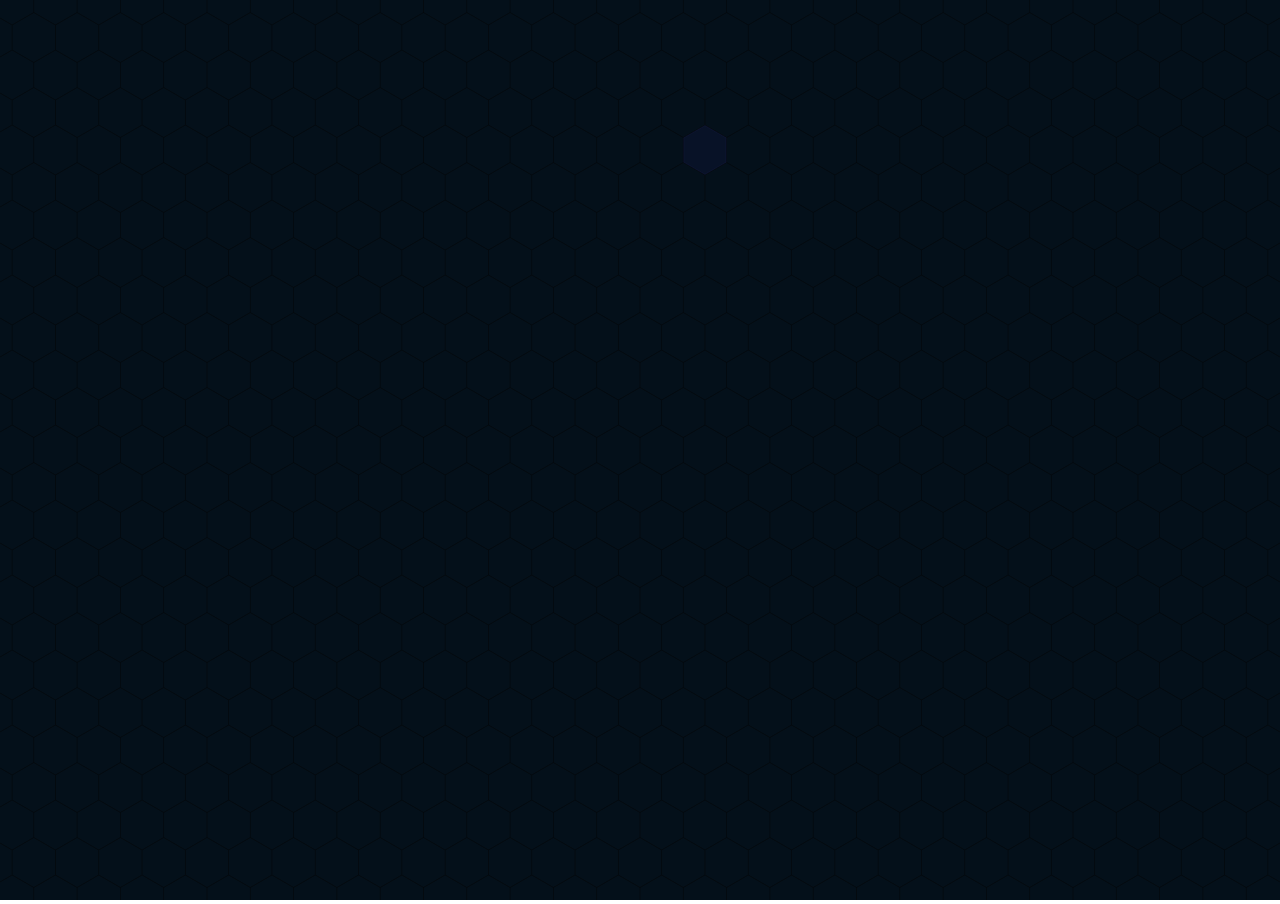
<file: bg/index.html>
<!DOCTYPE html>
<html>
<head>
  <meta charset="UTF-8">
  <title>Крутой фон</title>
  <link rel="stylesheet" href="css/style.css">
  <link rel="icon" href="img/logo3.png">
</head>
<body>
<div id="jsi-hex-container" class="container"></div>
<!-- скрипты -->
  <script src='https://cdnjs.cloudflare.com/ajax/libs/jquery/3.4.1/jquery.min.js'></script>
  <script  src="js/script.js"></script>

</body>
</html>
</file>
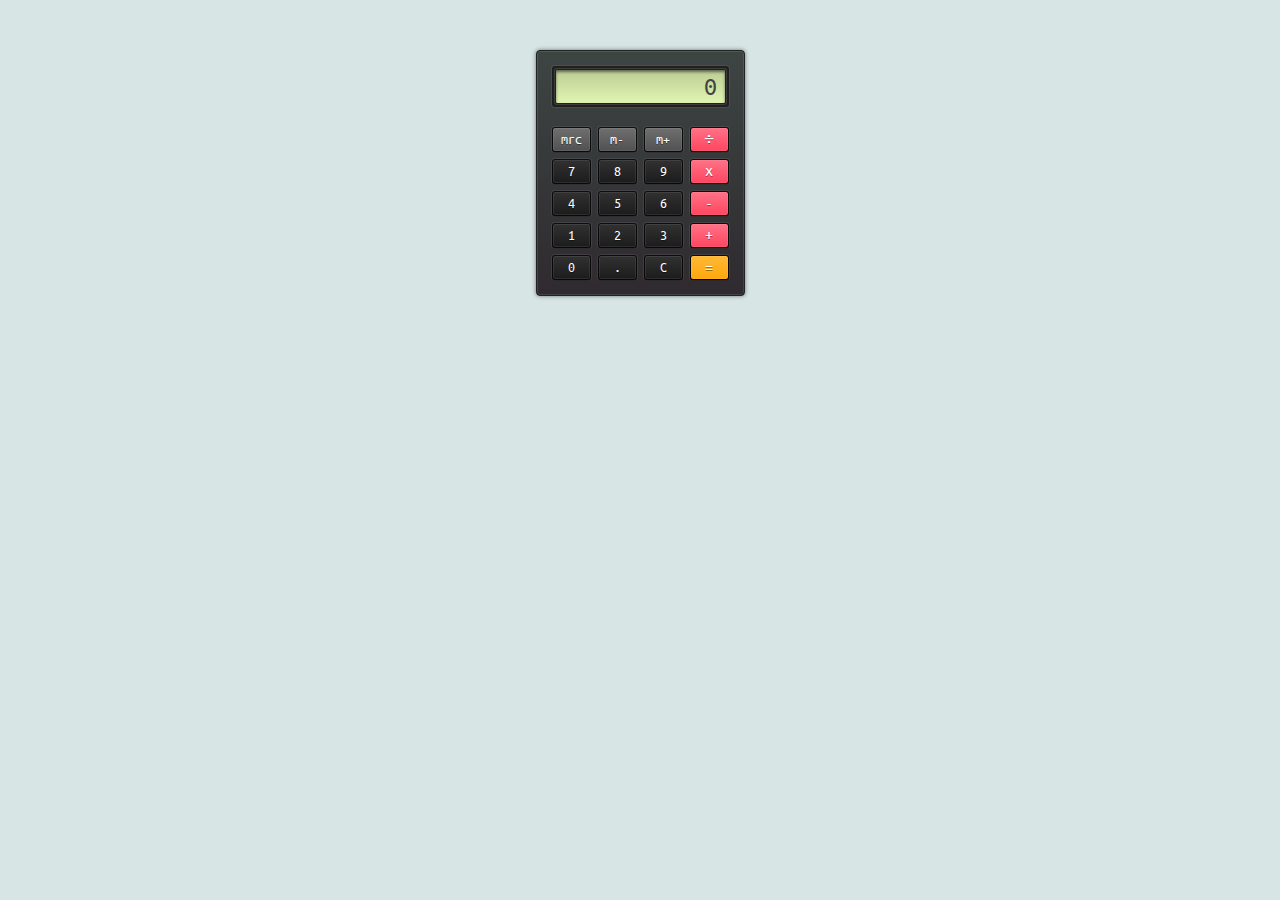
<file: calc/index.html>
<!DOCTYPE html>
<html>
<head>
  <meta charset="utf-8">
  <meta name="viewport" content="width=device-width">
  <title>Калькулятор</title>
  <link rel="stylesheet" href="css/style.css">
  <link rel="icon" href="img/icon.png">
</head>
<body>
  <form class="calc">
    <p class="calc-display">
      <input type="text" name="res" id="res" value="0" class="calc-display-input" onfocus="this.blur()">
    </p>
    <p class="calc-row">
      <button type="button" class="calc-button calc-button-gray" onclick="s('Се.....')">mrc</button>
      <button type="button" class="calc-button calc-button-gray" onclick="s('..ва...')">m-</button>
      <button type="button" class="calc-button calc-button-gray" onclick="s('....топ')">m+</button>
      <button type="button" class="calc-button calc-button-red calc-button-big" onclick="a('/')">÷</button>
    </p>
    <p class="calc-row">
      <button type="button" class="calc-button" onclick="a('7')">7</button>
      <button type="button" class="calc-button" onclick="a('8')">8</button>
      <button type="button" class="calc-button" onclick="a('9')">9</button>
      <button type="button" class="calc-button calc-button-red calc-button-big" onclick="a('*')">x</button>
    </p>
    <p class="calc-row">
      <button type="button" class="calc-button" onclick="a('4')">4</button>
      <button type="button" class="calc-button" onclick="a('5')">5</button>
      <button type="button" class="calc-button" onclick="a('6')">6</button>
      <button type="button" class="calc-button calc-button-red calc-button-big" onclick="a('-')">-</button>
    </p>
    <p class="calc-row">
      <button type="button" class="calc-button" onclick="a('1')">1</button>
      <button type="button" class="calc-button" onclick="a('2')">2</button>
      <button type="button" class="calc-button" onclick="a('3')">3</button>
      <button type="button" class="calc-button calc-button-red calc-button-big" onclick="a('+')">+</button>
    </p>
    <p class="calc-row">
      <button type="button" class="calc-button" onclick="a('0')">0</button>
      <button type="button" class="calc-button" onclick="a('.')">.</button>
      <button type="button" class="calc-button" onclick="s('')">C</button>
      <button type="button" class="calc-button calc-button-yellow calc-button-big" onclick="e()">=</button>
    </p>
  </form>


  <script>
    function s(v) { document.getElementById('res').value = v }
    function a(v) { document.getElementById('res').value += v }
    function e() { try { s(eval(document.getElementById('res').value)) } catch(e) { s('#_Ошибка_# ') } }
  </script>
</body>
</html>
</file>
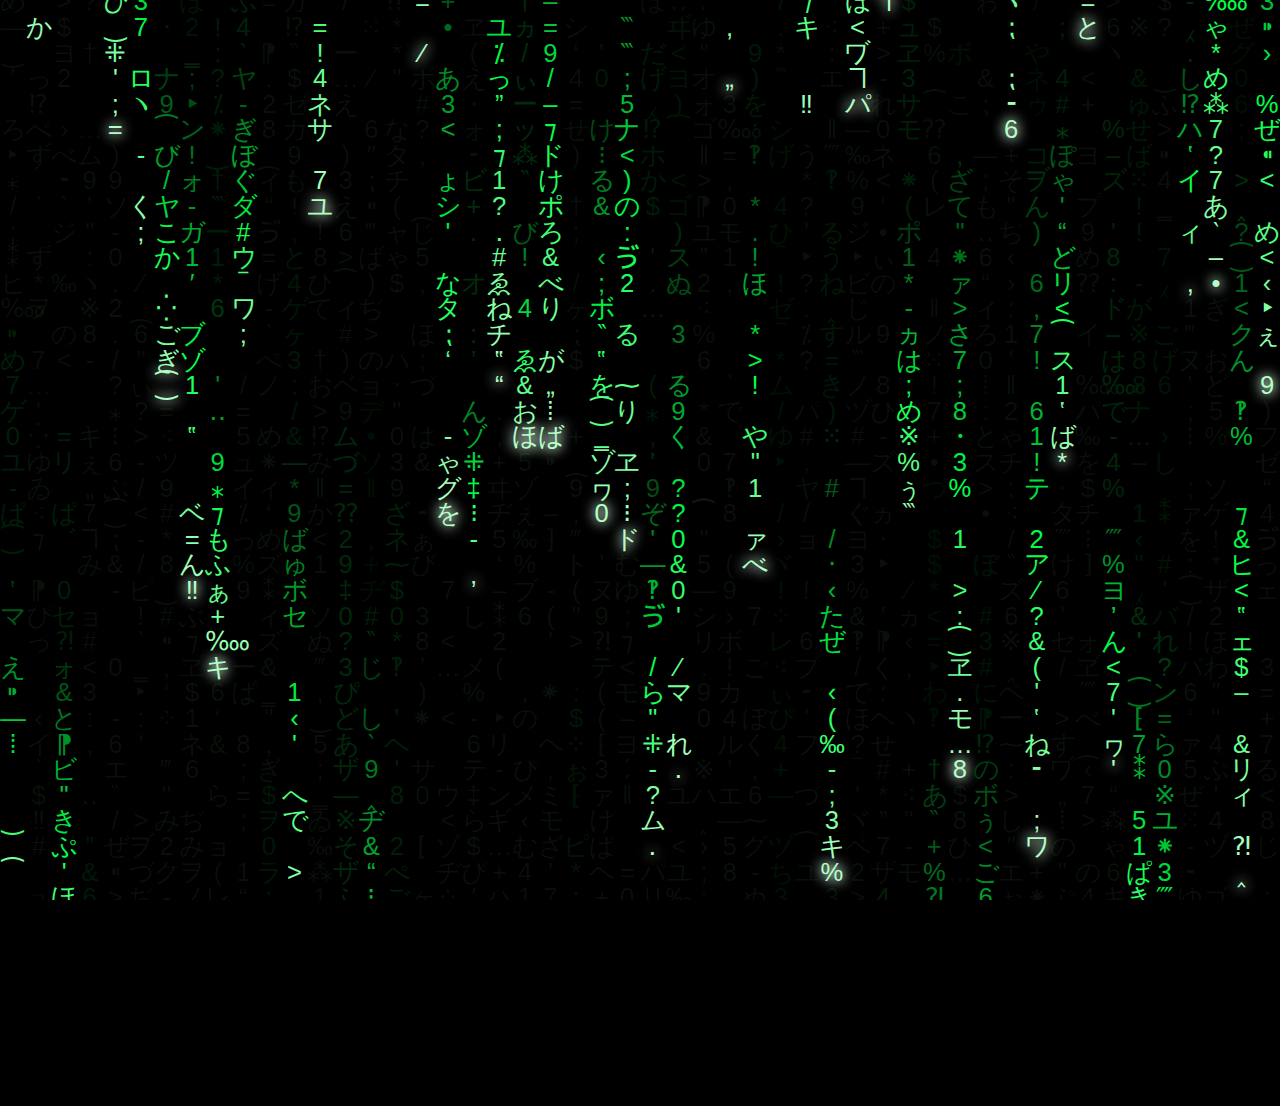
<file: matrix/index.html>
<!DOCTYPE html>
<html lang="en" >
<head>
  <meta charset="UTF-8">
  <title>Матрица</title>
  <link rel="stylesheet" href="css/style.css">
  <link rel="icon" href="img/icon.png">
</head>
<body>
<!-- partial:index.partial.html -->
<main></main>
<!-- Скрипты -->
  <script  src="js/script.js"></script>
</body>
</html>
</file>
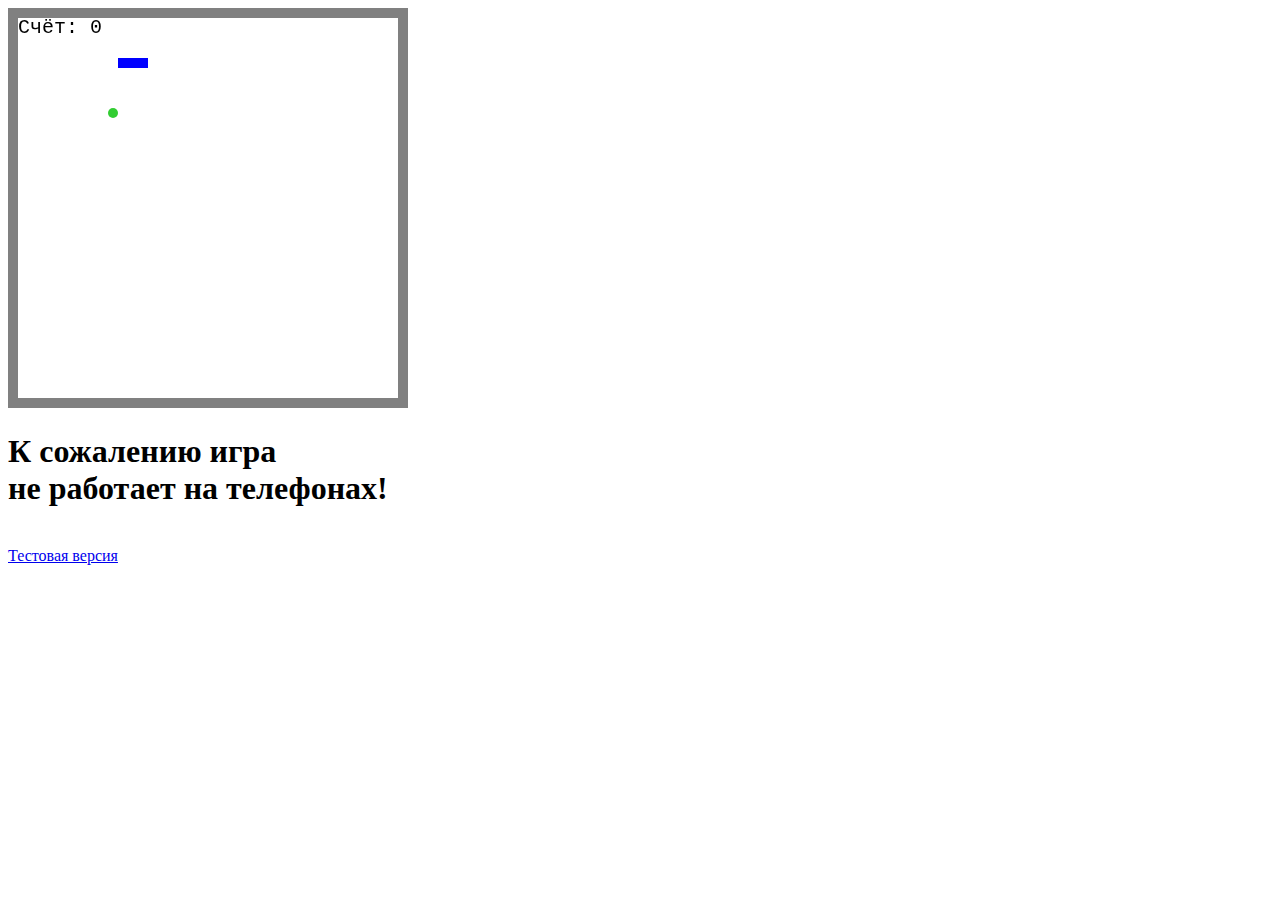
<file: snake/index.html>
<!DOCTYPE html>
<html>
<head>
	<meta charset="UTF-8">
	<title>Snake</title>		
	<link rel="icon" type="image" href="img/snake.gif">
	<script>
		function  change_color(bg, fg) {
			document.bgColor = bg;
			document.fgColor = fg;
		}
		</script>
	<link rel="stylesheet" type="text/css" href="css/dop.css">
	<script>(function(d,e,s){if(d.getElementById("likebtn_wjs"))return;a=d.createElement(e);m=d.getElementsByTagName(e)[0];a.async=1;a.id="likebtn_wjs";a.src=s;m.parentNode.insertBefore(a, m)})(document,"script","//w.likebtn.com/js/w/widget.js");</script>
</head>
<body bgcolor="ivory" onfocus="document.bgColor='ivory'" onblur="document.bgColor='gray'">
	<canvas id="canvas" width="400" height="400"></canvas>
	<script src="file/jquery.js"></script>
	<script>
		var canvas = document.getElementById("canvas");
		var  ctx = canvas.getContext("2d");
		var width = canvas.width;
		var height = canvas.height;
		//Делит поле на невидемые части!
		var blockSize = 10;
		var widthInBlock = width / blockSize;
		var heightInBlock = height / blockSize;
		//Создаём переменую score(счёт)
		var score = 0;

		var q1 = function () {
			document.write('Error Error Error Error Error Error Error Error Error Error Error Error Error Error Error Error Error Error Error Error Error Error Error Error Error Error Error Error Error Error Error Error Error Error Error');
			document.write('Error Error Error Error Error Error Error Error Error Error Error Error Error Error Error Error Error Error Error Error Error Error Error Error Error Error Error Error Error Error Error Error Error Error Error');
			document.write('Error Error Error Error Error Error Error Error Error Error Error Error Error Error Error Error Error Error Error Error Error Error Error Error Error Error Error Error Error Error Error Error Error Error Error');
			document.write('Error 28032006 Error 28032006 Error 28032006 Error 28032006 Error 28032006 Error 28032006 Error 28032006 Error 28032006 Error 28032006 Error 28032006 Error 28032006 Error 28032006 Error 28032006 Error 28032006 Error 28032006 Error 28032006 Error 28032006 Error 28032006 Error 28032006 Error 28032006 Error 28032006 Error 28032006 ')
			document.write('Error 28032006 ');
		}

		//Рисуем граници
		var drawBolder = function () {
			ctx.fillStyle = "Gray";
			ctx.fillRect(0, 0, width, blockSize);
			ctx.fillRect(0, height - blockSize, width, blockSize);
			ctx.fillRect(0, 0, blockSize, height);
			ctx.fillRect(width - blockSize, 0, blockSize, height);
		};
		//Выводит счёт с определёным шрифтом, размеров и координатами
		var drawScore = function () {
			ctx.font = "20px Courier";
			ctx.fillStyle = "Black";
			ctx.textAlign = "left";
			ctx.textBaseline = "top";
			ctx.fillText("Счёт: " + score, blockSize, blockSize);
		};
		//Выводит надпись "Конец игры"
		var gameOver = function () {
			clearInterval(intervalId);
			ctx.font = "60px Courier";
			ctx.fillStyle = "Black";
			ctx.textAlign = "center";
			ctx.textBaseline = "middle";
			ctx.fillText("Конец игры", width / 2, height / 2);
		};
		//Функция для рисования окружностей(будет рисовать яблоки потом)
		var circle = function (x, y, radius, fillCircle) {
 			ctx.beginPath();
 			ctx.arc(x, y, radius, 0, Math.PI * 2, false);
 			if (fillCircle) {
 				ctx.fill();
 			} else {
 				ctx.stroke();
 			}
 		};
		//Проверка, потом удалить!!!!!!!!!!!
		////drawScore();
		////drawBolder();
		//Конструктор Block
		var Block = function (col, row) {
			this.col = col;
			this.row = row;
		};
		//Начало создания змейки
		Block.prototype.drawSquare = function (color) {
			var x = this.col * blockSize;
			var y = this.row * blockSize;
			ctx.fillStyle = color;
			ctx.fillRect(x, y, blockSize, blockSize);
		};
		//Рисуем яблоко
		Block.prototype.drawCircle = function (color) {
			var centerX = this.col * blockSize + blockSize / 2;
			var centerY = this.row * blockSize + blockSize / 2;
			ctx.fillStyle = color;
			circle(centerX, centerY, blockSize / 2, true);
		};
		//Проверка важных частей!
		Block.prototype.equal = function (otherBlock) {
			return this.col === otherBlock.col && this.row === otherBlock.row;
		};
		//Пишем конструктор Змейки
		var Snake = function () {
			this.segments = [
				//Создаёт сегменты (ячейки) Змейки
				new Block(7, 5),
				new Block(6, 5),
				new Block(5, 5)
				];

				this.direction = "right";
				this.nextDirection = "right";
		};
		//Собираем Змейку\\
		Snake.prototype.draw = function () {
			for (var i = 0; i < this.segments.length; i++) {
				this.segments[i].drawSquare("Blue");
			}
		};
		//Coздадим новую голову и настраиваем условия
		Snake.prototype.move = function () {
			var head = this.segments[0];
			var newHead;

			this.direction = this.nextDirection;

			if (this.direction === "right") {
				newHead = new Block(head.col + 1, head.row);
			} else if (this.direction === "down") {
				newHead = new Block(head.col, head.row + 1);
			} else if (this.direction === "left") {
				newHead = new Block(head.col - 1, head.row);
			} else if (this.direction === "up") {
				newHead = new Block(head.col, head.row - 1);
			}

			if (this.checkCollission(newHead)) {
				gameOver();
				return;
			}
			this.segments.unshift(newHead);
			if (newHead.equal(apple.position)) {
				score++;
				apple.move();
			} else {
				this.segments.pop();
			}
		};
		//Проверяем, не столкнулась ли со стеной или собой Змейка
		Snake.prototype.checkCollission = function (head) {
			var leftCollission = (head.col === 0);
			var topCollission = (head.row === 0);
			var rightCollission = (head.col === widthInBlock - 1);
			var bottonCollission = (head.row === heightInBlock - 1);

			var wallCollision = leftCollission || topCollission || rightCollission || bottonCollission;

			var selfCollision = false;

			for (var i = 0; i < this.segments.length; i++) {
				if (head.equal(this.segments[i])) {
					selfCollision = true;
				}
			}

			return wallCollision || selfCollision;
		};
		//Задаёт направление Змейки на основе нажатой клавиши
		Snake.prototype.setDirection = function (nextDirection) {
			if (this.direction === "up" && nextDirection === "down") {
				return;
			} else if (this.direction === "right" && nextDirection === "left") {
				return;
			} else if (this.direction === "down" && nextDirection === "up") {
				return;
			} else if (this.direction === "left" && nextDirection === "right") {
				return;
			}

			this.nextDirection = nextDirection;
		};

		//Задаёт конструкцию "Яблоко"
		var Apple = function () {
			this.position = new Block(10, 10);
		};
		//Рисуем кружок в позиции Яблока
		Apple.prototype.draw = function () {
			this.position.drawCircle("LimeGreen");
		};
		//Перемещает яблоко в случайную позицию
		Apple.prototype.move = function () {
			var randomCol = Math.floor(Math.random() * (widthInBlock - 2)) + 1;
			var randomRow = Math.floor(Math.random() * (heightInBlock - 2)) + 1;
			this.position = new Block(randomCol, randomRow);
		};
		//Coздаёт змейку и яблоко
		var snake = new Snake;
		var apple = new Apple;

		//Запускаем функцию анимации через setInterval
		var intervalId = setInterval(function() {
			ctx.clearRect(0, 0, width, height);
			drawScore();
			snake.move();
			snake.draw();
			apple.draw();
			drawBolder();
			if (score < 10) {
				change_color('white', 'black');
			} else if (score < 20) {
				change_color('Green', 'black')
			} else if (score < 30) {
				change_color('GreenYellow', 'black')
			} else if (score < 40) {
				change_color('Aqua', 'black')
			} else if (score < 50) {
				change_color('Cyan', 'black')
			} else if (score < 60) {
				change_color('LightCyan', 'black')
			} else if (score < 70) {
				change_color('PaleTurquoise', 'black')
			} else if (score < 80) {
				change_color('Aquamarine', 'black')
			} else if (score < 90) {
				change_color('Turquoise', 'black')
			} else if (score < 100) {
				change_color('MediumTurquoise', 'black')
			} else if (score < 110) {
				change_color('Gold', 'black')
			} else if (score < 120) {
				change_color('SeaGreen', 'black')
			} else if (score < 130) {
				change_color('PaleGreen', 'black')
			} else if (score < 140) {
				change_color('MediumSpringGreen', 'black')
			} else if (score < 150) {
				change_color('SpringGreen', 'black')
			} else if (score < 160) {
				change_color('MediumSeaGreen', 'black')
			} else if (score < 170) {
				change_color('ForestGreen', 'black')
			} else if (score < 180) {
				change_color('LemonChiffon', 'black')
			} else if (score < 190) {
				change_color('Green', 'black')
			} else if (score < 200) {
				change_color('GreenYellow', 'black')
			} else if (score < 210) {
				change_color('Aqua', 'black')
			} else if (score < 220) {
				change_color('Cyan', 'black')
			} else if (score < 230) {
				change_color('LightCyan', 'black')
			} else if (score < 240) {
				change_color('PaleTurquoise', 'black')
			} else if (score < 250) {
				change_color('Aquamarine', 'black')
			} else if (score < 260) {
				change_color('Turquoise', 'black')
			} else if (score < 270) {
				change_color('MediumTurquoise', 'black')
			} else if (score < 280) {
				change_color('PowderBlue', 'black')
			} else if (score < 290) {
				change_color('Gold', 'black')
			} else if (score < 300) {
				change_color('SeaGreen', 'black')
			} else if (score < 310) {
				change_color('PaleGreen', 'black')
			} else if (score < 320) {
				change_color('MediumSpringGreen', 'black')
			} else if (score < 330) {
				change_color('SpringGreen', 'black')
			} else if (score < 340) {
				change_color('MediumSeaGreen', 'black')
			} else if (score < 350) {
				change_color('ForestGreen', 'black')
			} else if (score < 360) {
				change_color('LemonChiffon', 'black')
			} else if (score < 370) {
				change_color('Green', 'black')
			} else if (score < 380) {
				change_color('GreenYellow', 'black')
			} else if (score < 390) {
				change_color('Aqua', 'black')
			} else if (score < 400) {
				change_color('Cyan', 'black')
			} else if (score < 410) {
				change_color('LightCyan', 'black')
			} else if (score < 420) {
				change_color('PaleTurquoise', 'black')
			} else if (score < 430) {
				change_color('Aquamarine', 'black')
			} else if (score < 440) {
				change_color('Turquoise', 'black')
			} else if (score < 450) {
				change_color('MediumTurquoise', 'black')
			} else if (score < 460) {
				change_color('PowderBlue', 'black')
			} else if (score < 470) {
				change_color('Gold', 'black')
			} else if (score < 480) {
				change_color('SeaGreen', 'black')
			} else if (score < 490) {
				change_color('PaleGreen', 'black')
			} else if (score < 500) {
				change_color('MediumSpringGreen', 'black')
			} else if (score < 510) {
				change_color('SpringGreen', 'black')
			} else if (score < 520) {
				change_color('MediumSeaGreen', 'black')
			} else if (score < 530) {
				change_color('ForestGreen', 'black')
			} else if (score < 540) {
				change_color('LemonChiffon', 'black')
			} else if (score < 550) {
				change_color('Green', 'black')
			} else if (score < 560) {
				change_color('GreenYellow', 'black')
			} else if (score < 570) {
				change_color('Aqua', 'black')
			} else if (score < 580) {
				change_color('Cyan', 'black')
			} else if (score < 590) {
				change_color('LightCyan', 'black')
			} else if (score < 600) {
				change_color('PaleTurquoise', 'black')
			} else if (score < 610) {
				change_color('Aquamarine', 'black')
			} else if (score < 620) {
				change_color('Turquoise', 'black')
			} else if (score < 630) {
				change_color('MediumTurquoise', 'black')
			} else if (score < 640) {
				change_color('PowderBlue', 'black')
			} else if (score < 650) {
				change_color('Gold', 'black')
			} else if (score < 660) {
				change_color('SeaGreen', 'black')
			} else if (score < 670) {
				change_color('PaleGreen', 'black')
			} else if (score < 680) {
				change_color('MediumSpringGreen', 'black')
			} else if (score < 690) {
				change_color('SpringGreen', 'black')
			} else if (score < 700) {
				change_color('MediumSeaGreen', 'black')
			} else {
				q1();
			}
		}, 100);
		//Преобразует коды клавиш в направления
		var directions = {
			37: "left",
			38: "up",
			39: "right",
			40: "down"
		};
		//Задаёт обработчик событий клавиш-стрелок!\\
		$("body").keydown(function (event) {
			var nextDirection = directions[event.keyCode];
			if (nextDirection !== undefined) {
				snake.setDirection(nextDirection);
			}
		});


	</script>
	<br><audio src="file/sound.mp3" autoplay="autoplay">Музыка</audio>
	<h1>К сожалению игра <br>не работает на телефонах!</h1>
	<br><a href="https://kreepmeister.github.io">Тестовая версия</a>
</body>
</html>
</file>
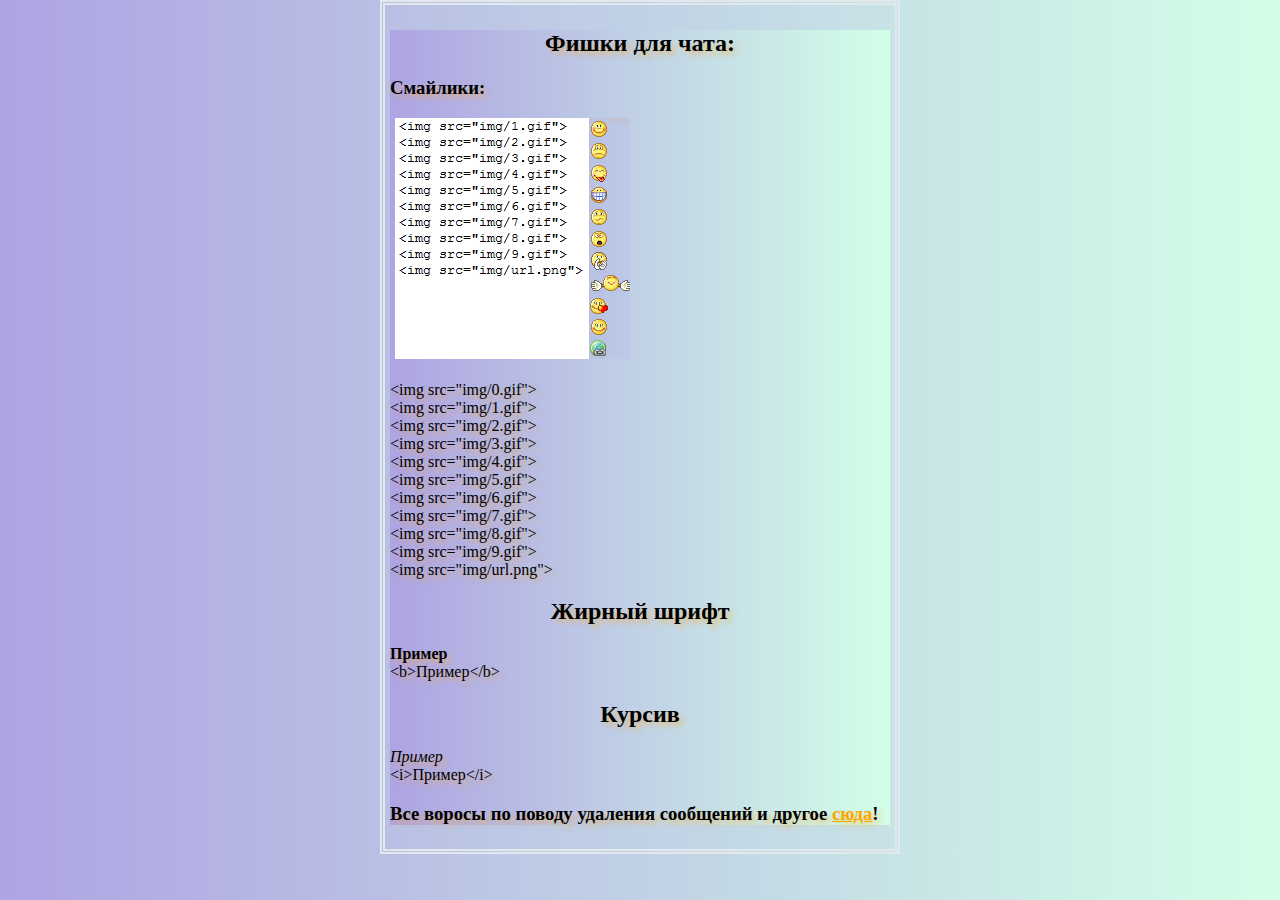
<file: chat/READ/index.html>
<!DOCTYPE html>
<head>
  <meta charset="utf-8">
  <title>ВАЖНО</title>
  <link rel="icon" href="../img/url.png">
  <link rel="stylesheet" href="../css/style.css">
  <style>
	a {
		color: orange;
	}
	div {
		background: linear-gradient(90deg, #aea4e3, #d3ffe8);
	}
  </style>
</head>
<body class="qwer">
<div>
		<h2>Фишки для  чата:</h2>
			<h3>Смайлики:</h3>
			<img src="img/1.png"><br>
			<br>&lt;img src="img/0.gif"&gt;
			<br>&lt;img src="img/1.gif"&gt;
			<br>&lt;img src="img/2.gif"&gt;
			<br>&lt;img src="img/3.gif"&gt;
			<br>&lt;img src="img/4.gif"&gt;
			<br>&lt;img src="img/5.gif"&gt;
			<br>&lt;img src="img/6.gif"&gt;
			<br>&lt;img src="img/7.gif"&gt;
			<br>&lt;img src="img/8.gif"&gt;
			<br>&lt;img src="img/9.gif"&gt;
			<br>&lt;img src="img/url.png"&gt;
			<h2>Жирный шрифт</h2>
			<b>Пример</b>
			<br>&lt;b&gt;Пример&lt;/b&gt;
			<h2>Курсив</h2>
			<i>Пример</i>
			<br>&lt;i&gt;Пример&lt;/i&gt;
			<br><h3>Все воросы по поводу удаления сообщений и другое <a href="mailto:html5meister@gmail.com">сюда</a>!</h3>
</div>
</body>
</html>
</file>
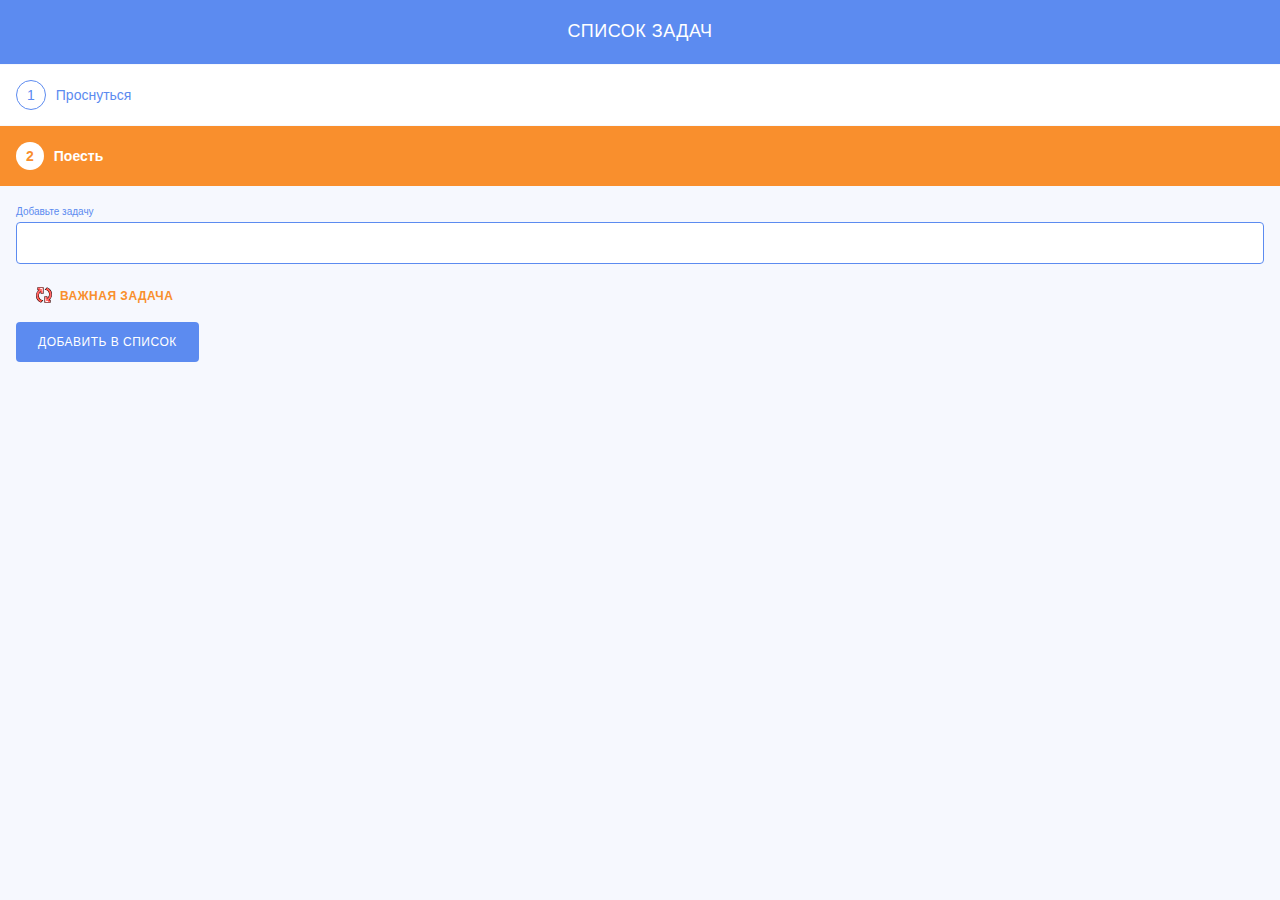
<file: snake/spisok/index.html>
<!DOCTYPE html>
<html lang="ru">
  <head>
    <meta charset="UTF-8">
    <link rel="stylesheet" href="style.css">
    <link rel="icon" href="icon-change1.svg">
    <title>Список задач</title>
  </head>
  <body>
    <h1 class="heading">Список задач</h1>

    <ol class="todo-list">
      <li>Проснуться</li>
      <li class="is-important">Поесть</li>
    </ol>

    <form class="todo-form" action="https://echo.htmlacademy.ru/courses" method="post">
      <label class="input-label" for="todo-input">Добавьте задачу</label>
      <input type="text" class="todo-input" id="todo-input" required>
      <button type="button" class="todo-priority is-important">Важная задача</button>
      <button type="submit" class="todo-add">Добавить в список</button>
    </form>

    <script src="script.js"></script>
  </body>
</html>
</file>
<file: bg/css/style.css>
html, body{
  width: 100%;
  height: 100%;
  margin: 0;
  padding: 0;
  overflow: hidden;
}
.container{
  width: 100%;
  height: 100%;
  margin: 0;
  padding: 0;
  background-color: #000000;
}
</file>
<file: calc/css/style.css>
html, body, div, span, applet, object, iframe,
h1, h2, h3, h4, h5, h6, p, blockquote, pre,
a, abbr, acronym, address, big, cite, code,
del, dfn, em, img, ins, kbd, q, s, samp,
small, strike, strong, sub, sup, tt, var,
b, u, i, center,
dl, dt, dd, ol, ul, li,
fieldset, form, label, legend,
table, caption, tbody, tfoot, thead, tr, th, td,
article, aside, canvas, details, embed,
figure, figcaption, footer, header, hgroup,
menu, nav, output, ruby, section, summary,
time, mark, audio, video {
  margin: 0;
  padding: 0;
  border: 0;
  font-size: 100%;
  font: inherit;
  vertical-align: baseline;
}

article, aside, details, figcaption, figure,
footer, header, hgroup, menu, nav, section {
  display: block;
}

body {
  line-height: 1;
}

ol, ul {
  list-style: none;
}

blockquote, q {
  quotes: none;
}

blockquote:before, blockquote:after,
q:before, q:after {
  content: '';
  content: none;
}

table {
  border-collapse: collapse;
  border-spacing: 0;
}

.about {
  margin: 70px auto 40px;
  padding: 8px;
  width: 260px;
  font: 10px/18px 'Lucida Grande', Arial, sans-serif;
  color: #bbb;
  text-align: center;
  text-shadow: 0 -1px rgba(0, 0, 0, 0.3);
  background: #383838;
  background: rgba(34, 34, 34, 0.8);
  border-radius: 4px;
  background-image: -webkit-linear-gradient(top, rgba(0, 0, 0, 0), rgba(0, 0, 0, 0.3));
  background-image: -moz-linear-gradient(top, rgba(0, 0, 0, 0), rgba(0, 0, 0, 0.3));
  background-image: -o-linear-gradient(top, rgba(0, 0, 0, 0), rgba(0, 0, 0, 0.3));
  background-image: linear-gradient(to bottom, rgba(0, 0, 0, 0), rgba(0, 0, 0, 0.3));
  -webkit-box-shadow: inset 0 0 0 1px rgba(0, 0, 0, 0.2), 0 0 6px rgba(0, 0, 0, 0.4);
  box-shadow: inset 0 0 0 1px rgba(0, 0, 0, 0.2), 0 0 6px rgba(0, 0, 0, 0.4);
}
.about a {
  color: #eee;
  text-decoration: none;
  border-radius: 2px;
  -webkit-transition: background 0.1s;
  -moz-transition: background 0.1s;
  -o-transition: background 0.1s;
  transition: background 0.1s;
}
.about a:hover {
  text-decoration: none;
  background: #555;
  background: rgba(255, 255, 255, 0.15);
}

.about-links {
  height: 30px;
}
.about-links > a {
  float: left;
  width: 50%;
  line-height: 30px;
  font-size: 12px;
}

.about-author {
  margin-top: 5px;
}
.about-author > a {
  padding: 1px 3px;
  margin: 0 -1px;
}

input, button {
  -webkit-box-sizing: border-box;
  -moz-box-sizing: border-box;
  box-sizing: border-box;
}

::-moz-focus-inner {
  padding: 0;
  border: 0;
}

@font-face {
  font-family: 'UbuntuMono';
  font-style: normal;
  font-weight: normal;
  src: url(../fonts/UbuntuMono.woff) format("woff");
}

body {
  font: 12px/20px 'Lucida Grande', Tahoma, Verdana, sans-serif;
  color: #404040;
  background: #d8e5e5;
}

.calc {
  margin: 50px auto;
  padding: 15px;
  width: 177px;
  background: #3d4543;
  border: 1px solid #222;
  border-radius: 4px;
  background-image: -webkit-linear-gradient(top, #3d4543, #2f2a2f);
  background-image: -moz-linear-gradient(top, #3d4543, #2f2a2f);
  background-image: -o-linear-gradient(top, #3d4543, #2f2a2f);
  background-image: linear-gradient(to bottom, #3d4543, #2f2a2f);
  -webkit-box-shadow: inset 0 0 0 1px rgba(255, 255, 255, 0.1), 0 0 4px rgba(0, 0, 0, 0.5);
  box-shadow: inset 0 0 0 1px rgba(255, 255, 255, 0.1), 0 0 4px rgba(0, 0, 0, 0.5);
}

.calc-display {
  margin: 0 0 20px;
  padding: 3px;
  background: #222;
  border-radius: 3px;
  -webkit-box-shadow: inset 0 0 0 1px rgba(0, 0, 0, 0.1), 0 0 0 1px rgba(255, 255, 255, 0.08);
  box-shadow: inset 0 0 0 1px rgba(0, 0, 0, 0.1), 0 0 0 1px rgba(255, 255, 255, 0.08);
}

.calc-display-input {
  display: block;
  width: 100%;
  height: 35px;
  padding: 0 8px;
  font: 26px/35px UbuntuMono, monospace;
  color: #444;
  text-align: right;
  background: #bccd95;
  background-clip: padding-box;
  border: 1px solid #222;
  border-radius: 2px;
  background-image: -webkit-linear-gradient(top, #bccd95, #e0f5b1);
  background-image: -moz-linear-gradient(top, #bccd95, #e0f5b1);
  background-image: -o-linear-gradient(top, #bccd95, #e0f5b1);
  background-image: linear-gradient(to bottom, #bccd95, #e0f5b1);
  -webkit-box-shadow: inset 0 2px 3px rgba(0, 0, 0, 0.5), 0 0 0 1px rgba(255, 255, 255, 0.12);
  box-shadow: inset 0 2px 3px rgba(0, 0, 0, 0.5), 0 0 0 1px rgba(255, 255, 255, 0.12);
}

.calc-row {
  margin-top: 7px;
  zoom: 1;
}
.calc-row:before, .calc-row:after {
  content: '';
  display: table;
}
.calc-row:after {
  clear: both;
}

.calc-button {
  float: left;
  padding: 0;
  margin: 0 0 0 7px;
  width: 39px;
  font: 14px/23px UbuntuMono, monospace;
  color: white;
  text-align: center;
  text-decoration: none;
  text-shadow: 0 1px rgba(0, 0, 0, 0.4);
  background: #313131;
  background-clip: padding-box !important;
  border: 0;
  border: 1px solid rgba(0, 0, 0, 0.8);
  border-radius: 3px;
  cursor: pointer;
  background-image: -webkit-linear-gradient(top, #313131, #1c1c1c);
  background-image: -moz-linear-gradient(top, #313131, #1c1c1c);
  background-image: -o-linear-gradient(top, #313131, #1c1c1c);
  background-image: linear-gradient(to bottom, #313131, #1c1c1c);
  -webkit-box-shadow: inset 0 0 0 1px rgba(255, 255, 255, 0.08), 0 1px rgba(0, 0, 0, 0.3), 0 0 0 1px rgba(255, 255, 255, 0.08);
  box-shadow: inset 0 0 0 1px rgba(255, 255, 255, 0.08), 0 1px rgba(0, 0, 0, 0.3), 0 0 0 1px rgba(255, 255, 255, 0.08);
}
.calc-button:first-child {
  margin-left: 0;
}
.calc-button:active {
  background: #282828;
  -webkit-box-shadow: inset 0 1px 2px rgba(0, 0, 0, 0.6), 0 1px rgba(0, 0, 0, 0.1), 0 0 0 1px rgba(255, 255, 255, 0.05);
  box-shadow: inset 0 1px 2px rgba(0, 0, 0, 0.6), 0 1px rgba(0, 0, 0, 0.1), 0 0 0 1px rgba(255, 255, 255, 0.05);
}

.calc-button-gray {
  background: #6f6f6f;
  background-image: -webkit-linear-gradient(top, #6f6f6f, #515151);
  background-image: -moz-linear-gradient(top, #6f6f6f, #515151);
  background-image: -o-linear-gradient(top, #6f6f6f, #515151);
  background-image: linear-gradient(to bottom, #6f6f6f, #515151);
}
.calc-button-gray:active {
  background: #555;
}

.calc-button-red {
  background: #ff4561;
  background-image: -webkit-linear-gradient(top, #ff7286, #ff4561);
  background-image: -moz-linear-gradient(top, #ff7286, #ff4561);
  background-image: -o-linear-gradient(top, #ff7286, #ff4561);
  background-image: linear-gradient(to bottom, #ff7286, #ff4561);
}
.calc-button-red:active {
  background: #ff4561;
}

.calc-button-yellow {
  background: #ffa70c;
  background-image: -webkit-linear-gradient(top, #ffb935, #ffa70c);
  background-image: -moz-linear-gradient(top, #ffb935, #ffa70c);
  background-image: -o-linear-gradient(top, #ffb935, #ffa70c);
  background-image: linear-gradient(to bottom, #ffb935, #ffa70c);
}
.calc-button-yellow:active {
  background: #ffa70c;
}

.calc-button-big {
  font-size: 16px;
}

.lt-ie8 .calc-display-input {
  width: 152px;
}

.lt-ie7 .calc-row {
  margin-left: -7px;
}





@media (max-width:700px) {
  .calc {
    margin-top: 30%;
    width: 177px;
  }
  .calc-button:hover {
    border: 1px double #00ff00;
  }
}
</file>
<file: matrix/css/style.css>
html, body { 
  height: 100%; 
  margin: 0; 
  overflow: hidden;
}
body { 
  display: -webkit-box; 
  display: flex; 
  -webkit-box-align: center; 
          align-items: center; 
  -webkit-box-pack: center; 
          justify-content: center;
  background: #000; 
}
main {
  display: -webkit-box;
  display: flex;
}
p {
  line-height: 1;
}
span {
  display: block;
  width: 2vmax; 
  height: 2vmax; 
  font-size: 2vmax; 
  color: #9bff9b11;
  text-align: center;
  font-family: "Helvetica Neue", Helvetica, sans-serif;
}
</file>
<file: snake/css/dop.css>
/*body {
	border: 10px solid gray;
	margin-left: 1%;
	margin-right: 25%;
}
html {
	background-color: white;
}
button {
	border: 5px double black;
	background-color: blue;
}

button:hover {
    box-shadow: -6px -8px 10px 4px rgba(63, 50, 250, 0.4),
    10px 8px 14px rgba(63, 50, 250, 0.4);
    -webkit-transform: scale(1.2);
    -moz-transform: scale(1.2);
    -ms-transform: scale(1.2);
    transform: scale(1.2);
}

div {
	display: inline-block;
	margin-left: 10px;
	matgin-top: 10px;
}
embed {
	background-color: white;
}
.likebtn-wrapper {
	
}
*/
</file>
<file: chat/css/style.css>
body {
		padding: 5px;
		background-image: url("../img/123.jpg");
	}
	.qwer {
		border: 5px double #e2e8eb;
		margin: 0 auto;
		width: 500px;
		text-shadow: 4px 4px 5px rgba(255, 173, 40, 0.472);
		background: linear-gradient(90deg, #aea4e3, #d3ffe8);
	}
	h2 {
		text-align: center;
	}
	#chat, table {
		margin: 0 auto;
	}
	#chat {
		border: 3px solid black;
		height: 350px;
		margin: 0 auto;
		overflow-x: none;
		overflow-y: auto;
		width: 300px;
	}
	p {
		margin: 0;
	}
	.btn {
		border: 5px solid blue;
		background-blend-mode: screen;
		background-blend-mode: multiply;
		background-blend-mode: overlay;
		background-blend-mode: darken;
		background-blend-mode: soft-light;
		background-blend-mode: luminosity;	
		background:
			linear-gradient(red, transparent),
			linear-gradient(to top left, lime, transparent),
			linear-gradient(to top right, blue, transparent);
	}
	img {
		margin-left: 5px;
	}
	
@media (max-width: 750px) {
	body {
		padding: 5px;
		background-image: url("../img/321.jpg");
	}
	.qwer {
		border: 5px double #e2e8eb;
		margin: 0 auto;
		width: 80%;
		background-color: white;
	}
	h2 {
		text-align: center;
	}
	#chat, table {
		margin: 0 auto;
	}
	#chat {
		border: 3px solid black;
		height: 350px;
		margin: 0 auto;
		overflow-x: none;
		overflow-y: auto;
		width: 72%;
	}
	p {
		margin: 0;
	}
}
</file>
<file: snake/spisok/style.css>
body {
  margin: 0;
  font-family: "Verdana", "Tahoma", sans-serif;
  font-size: 14px;
  line-height: 20px;
  box-sizing: border-box;
  background-color: #f6f8fe;
}

.heading {
  margin: 0;
  padding: 20px 16px 22px;
  text-align: center;
  font-size: 18px;
  line-height: 22px;
  letter-spacing: 0.5px;
  font-weight: normal;
  text-transform: uppercase;
  color: #ffffff;
  background-color: #5c8bf0;
}

.todo-list {
  margin: 0 0 20px;
  padding: 0;
  list-style: none;
  counter-reset: todos;
}

.todo-list li {
  margin-top: 1px;
  padding: 20px 16px;
  background-color: #ffffff;
  color: #5c8bf0;
}

.todo-list li::before {
  counter-increment: todos;
  content: counter(todos);
  padding: 6px 10px;
  margin-right: 10px;
  border: 1px solid #5c8bf0;
  border-radius: 16px;
}

.todo-list .is-important {
  font-weight: bold;
  color: #ffffff;
  background-color: #f98f2d;
}

.todo-list .is-important::before {
  border: none;
  color: #f98f2d;
  background-color: #ffffff;
}

.todo-form {
  padding: 0 16px;
  display: flex;
  flex-direction: column;
}

.input-label {
  margin: 0 0 4px;
  font-size: 10px;
  line-height: 12px;
  color: #5c8bf0;
}

.todo-input {
  margin-bottom: 12px;
  padding: 10px 12px;
  font-family: "Verdana", "Tahoma", sans-serif;
  font-size: 14px;
  line-height: 20px;
  border-radius: 4px;
  border: 1px solid #5c8bf0;
}

.todo-form button {
  margin-bottom: 6px;
  margin-right: auto;
  font-size: 12px;
  line-height: 16px;
  letter-spacing: 0.5px;
  text-transform: uppercase;
  border: none;
  border-radius: 4px;
}

.todo-priority {
  position: relative;
  padding: 12px 22px 12px 44px;
  color: #5c8bf0;
  background-color: transparent;
}

.todo-priority::before {
  position: absolute;
  content: "";
  top: 11px;
  left: 20px;
  width: 16px;
  height: 16px;
  background-image: url("img/icon-change.svg");
}

.todo-priority.is-important {
  font-weight: bold;
  color: #f98f2d;
}

.todo-priority.is-important::before {
  filter: hue-rotate(169deg) saturate(1.3) brightness(1.15);
  transform: rotate(180deg);
}

.todo-add {
  padding: 12px 22px;
  color: #ffffff;
  background-color: #5c8bf0;
}

.todo-input:focus,
.todo-form button:focus {
  outline: 3px solid #bac9f7;
  outline-offset: 0;
}

.todo-priority:hover {
  background-color: #edf1fd;
}

.todo-priority:active {
  background-color: gray;
  opacity: 0.5;
}

.todo-add:hover {
  background-color: #447aee;
}

.todo-add:active {
  opacity: 0.5;
}
</file>
